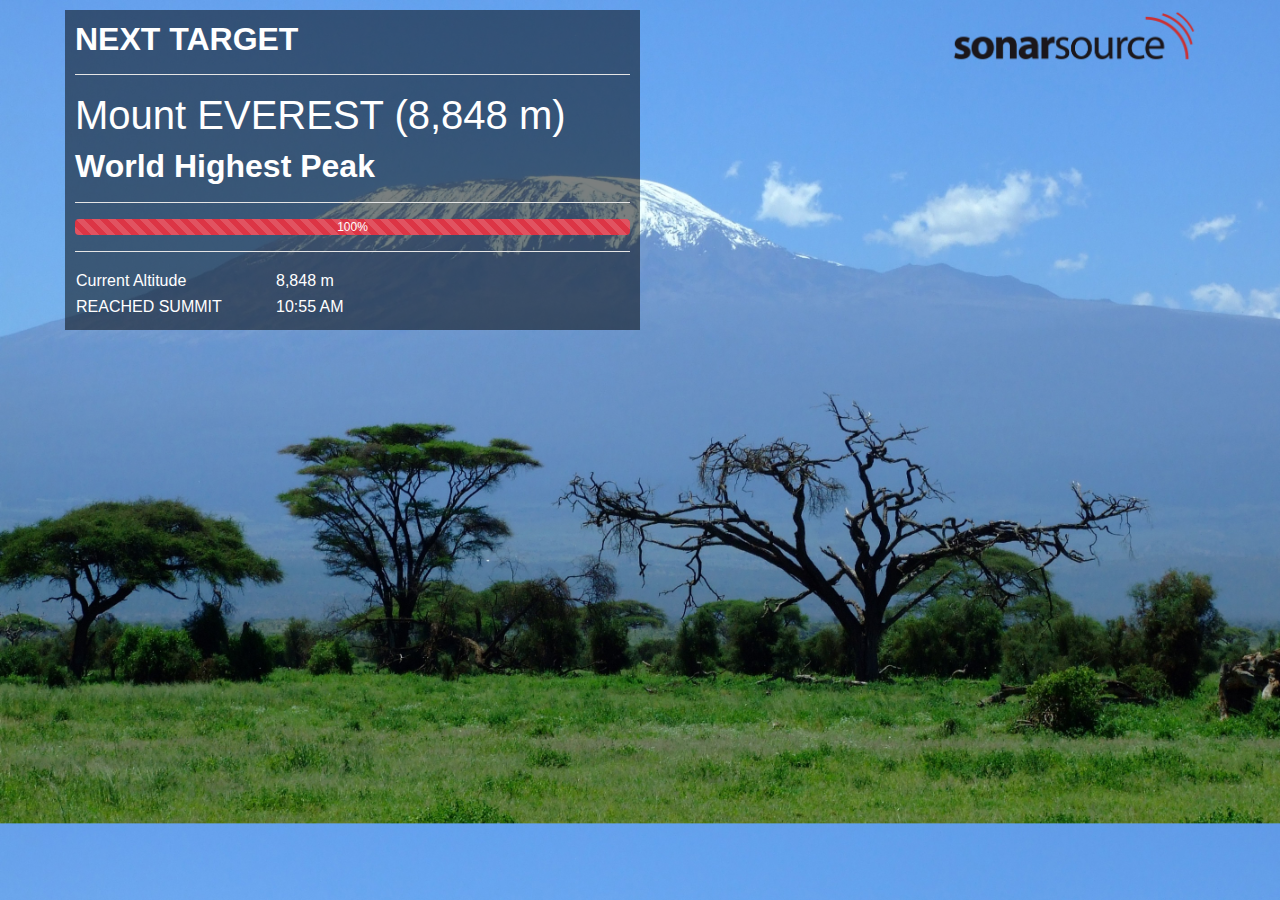
<file: index.html>
<!doctype html>
<html lang="en">
  <head>
    <!-- Required meta tags -->
    <meta charset="utf-8">
    <meta name="viewport" content="width=device-width, initial-scale=1, shrink-to-fit=no">

    <!-- Bootstrap CSS -->
    <link rel="stylesheet" href="https://stackpath.bootstrapcdn.com/bootstrap/4.3.1/css/bootstrap.min.css" integrity="sha384-ggOyR0iXCbMQv3Xipma34MD+dH/1fQ784/j6cY/iJTQUOhcWr7x9JvoRxT2MZw1T" crossorigin="anonymous">
	<link rel="stylesheet" href="progress_bar_ship_it.css">

    <title>HIGHER TOGETHER</title>
  </head>
  <body>
	<div class="container" >
		<div class="row">
			<div class="col-sm-6" id="info_panel">
			  <h2>NEXT TARGET</h2>
			  <hr />
			  <h1>Mount EVEREST (8,848 m)</h1>
        <h2>World Highest Peak</h2>
			  <hr />
			  <div class="progress">
				  <div class="progress-bar progress-bar-striped progress-bar-animated bg-danger" role="progressbar" aria-valuemin="0" aria-valuemax="100"
				       style="width:  100%"
				       aria-valuenow="100"
				                     >100%</div>
			  </div>
			   <hr />
			   <table>
					<tr>
						<td style="width: 200px;">Current Altitude</td>
						<td>8,848 m</td>
					</tr>
					<tr>
						<td>REACHED SUMMIT</td>
						<td>10:55 AM</td>
					</tr>
				</table>
        <!--<hr />
        <div class="progress">
				  <div class="progress-bar progress-bar-striped progress-bar-animated bg-danger" role="progressbar" aria-valuemin="0" aria-valuemax="100"
				       style="width:  79%"
				       aria-valuenow="79"
				                     >79%</div>
			  </div>
        <hr />-->
			</div>
			<div class="col-sm " id="sonarsource_logo">
        <!--alternative: SonarSource_white_256px.png  -->
        <img src="pictures/SonarSource/SonarSource_black_256px.png"></img>
			</div>
		</div>

	</div>

    <!-- Optional JavaScript -->
    <!-- jQuery first, then Popper.js, then Bootstrap JS -->
    <script src="https://code.jquery.com/jquery-3.3.1.slim.min.js" integrity="sha384-q8i/X+965DzO0rT7abK41JStQIAqVgRVzpbzo5smXKp4YfRvH+8abtTE1Pi6jizo" crossorigin="anonymous"></script>
    <script src="https://cdnjs.cloudflare.com/ajax/libs/popper.js/1.14.7/umd/popper.min.js" integrity="sha384-UO2eT0CpHqdSJQ6hJty5KVphtPhzWj9WO1clHTMGa3JDZwrnQq4sF86dIHNDz0W1" crossorigin="anonymous"></script>
    <script src="https://stackpath.bootstrapcdn.com/bootstrap/4.3.1/js/bootstrap.min.js" integrity="sha384-JjSmVgyd0p3pXB1rRibZUAYoIIy6OrQ6VrjIEaFf/nJGzIxFDsf4x0xIM+B07jRM" crossorigin="anonymous"></script>
  </body>
</html>
</file>
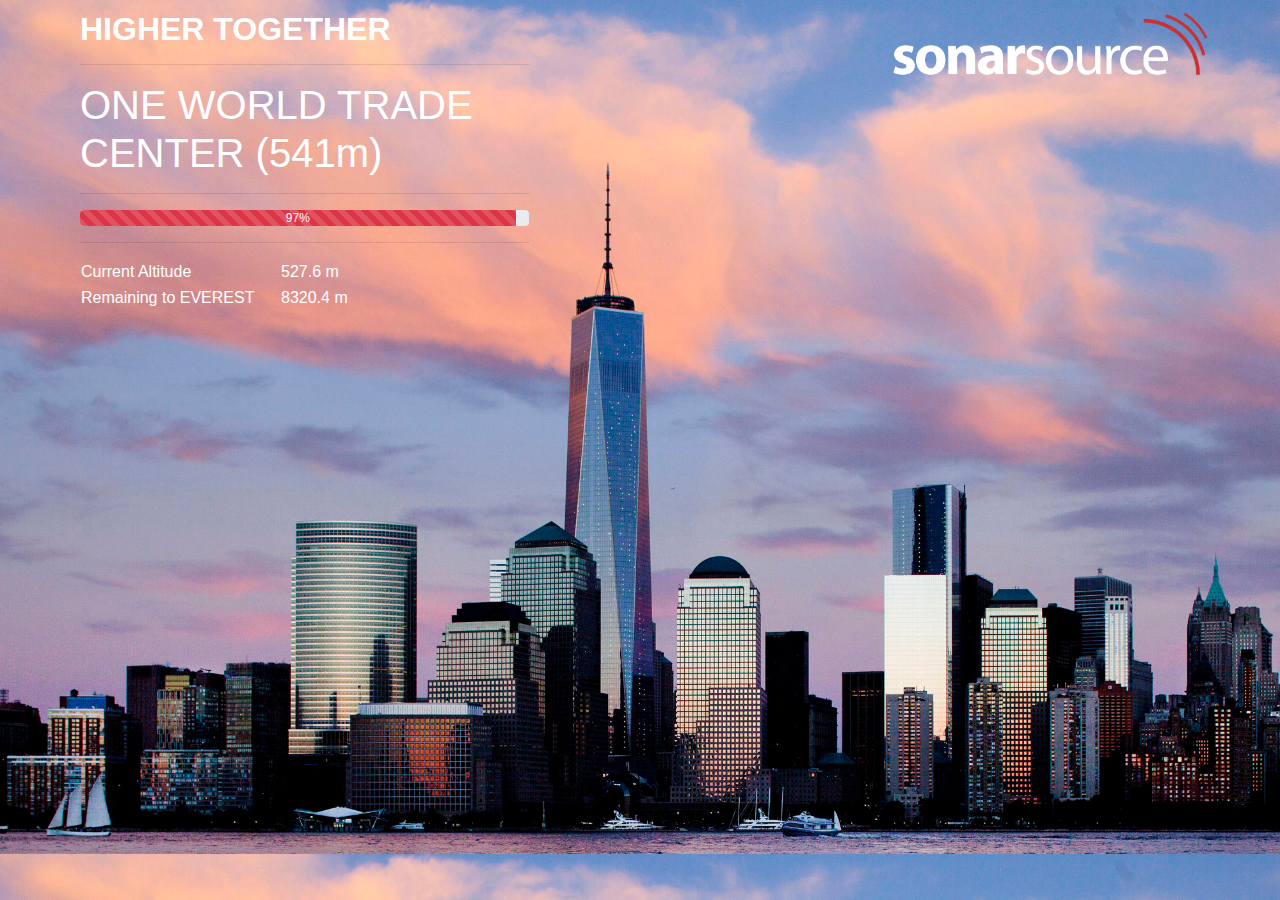
<file: progress_bar/progress.html>
<!doctype html>
<html lang="en">
  <head>
    <!-- Required meta tags -->
    <meta charset="utf-8">
    <meta name="viewport" content="width=device-width, initial-scale=1, shrink-to-fit=no">

    <!-- Bootstrap CSS -->
    <link rel="stylesheet" href="https://stackpath.bootstrapcdn.com/bootstrap/4.3.1/css/bootstrap.min.css" integrity="sha384-ggOyR0iXCbMQv3Xipma34MD+dH/1fQ784/j6cY/iJTQUOhcWr7x9JvoRxT2MZw1T" crossorigin="anonymous">
	<link rel="stylesheet" href="progress_bar_ship_it.css">

    <title>HIGHER TOGETHER</title>
  </head>
  <body>
	<div class="container" >
		<div class="row">
			<div class="col-sm-5" id="info_panel">
			  <h2>HIGHER TOGETHER</h2>
			  <hr />
			  <h1>ONE WORLD TRADE CENTER (541m)</h1>
			  <hr />
			  <div class="progress">
				<div class="progress-bar progress-bar-striped bg-danger" role="progressbar" style="width: 97%" aria-valuenow="97" aria-valuemin="0" aria-valuemax="100">97%</div>
			   </div>
			   <hr />
			   <table>
					<tr>
						<td style="width: 200px;">Current Altitude</td>
						<td>527.6 m</td> 
					</tr>
					<tr>
						<td>Remaining to EVEREST</td>
						<td>8320.4 m</td> 
					</tr>
				</table>
			</div>
			<div class="col-sm" id="sonarsource_logo">
			</div>
		</div>
		
	</div>
	
	

    <!-- Optional JavaScript -->
    <!-- jQuery first, then Popper.js, then Bootstrap JS -->
    <script src="https://code.jquery.com/jquery-3.3.1.slim.min.js" integrity="sha384-q8i/X+965DzO0rT7abK41JStQIAqVgRVzpbzo5smXKp4YfRvH+8abtTE1Pi6jizo" crossorigin="anonymous"></script>
    <script src="https://cdnjs.cloudflare.com/ajax/libs/popper.js/1.14.7/umd/popper.min.js" integrity="sha384-UO2eT0CpHqdSJQ6hJty5KVphtPhzWj9WO1clHTMGa3JDZwrnQq4sF86dIHNDz0W1" crossorigin="anonymous"></script>
    <script src="https://stackpath.bootstrapcdn.com/bootstrap/4.3.1/js/bootstrap.min.js" integrity="sha384-JjSmVgyd0p3pXB1rRibZUAYoIIy6OrQ6VrjIEaFf/nJGzIxFDsf4x0xIM+B07jRM" crossorigin="anonymous"></script>
  </body>
</html>
</file>
<file: progress_bar_ship_it.css>
.container {
	padding: 10px;
}

#info_panel {
	padding: 10px;
	background-color: rgba(0, 0, 0, 0.5);
}

#sonarsource_logo {
	width: 500px;
}

#sonarsource_logo img {
	width: 256px;
	float: right;
}

.progress {
  background-color: rgba(0, 0, 0, 0.25);
  -webkit-box-shadow: none;
  box-shadow: none;
}

h1, h2, td {
	font-family: "arial";
	color: white;
}

hr {
	color: white;
	background-color: white;
}

h2 {
	font-weight: bold;
}

body {
	background-image: url("pictures/kilimanjaro.jpg");
	background-size: 100%;
}
</file>
<file: progress_bar/progress_bar_ship_it.css>
.container {
	padding: 10px;
}

#sonarsource_logo {
	float: left;
	background-image: url("pictures/SonarSource/white/SonarSource_white_256px.png");
	background-size: 50%;
	background-repeat: no-repeat;
	background-position: top right; 
}

h1, h2, td {
	font-family: "arial";
	color: white;
}

h2 {
	font-weight: bold;
}

body {
	background-image: url("pictures/one-world-trade-center/1.jpg");
	background-size: 100%;
}
</file>
